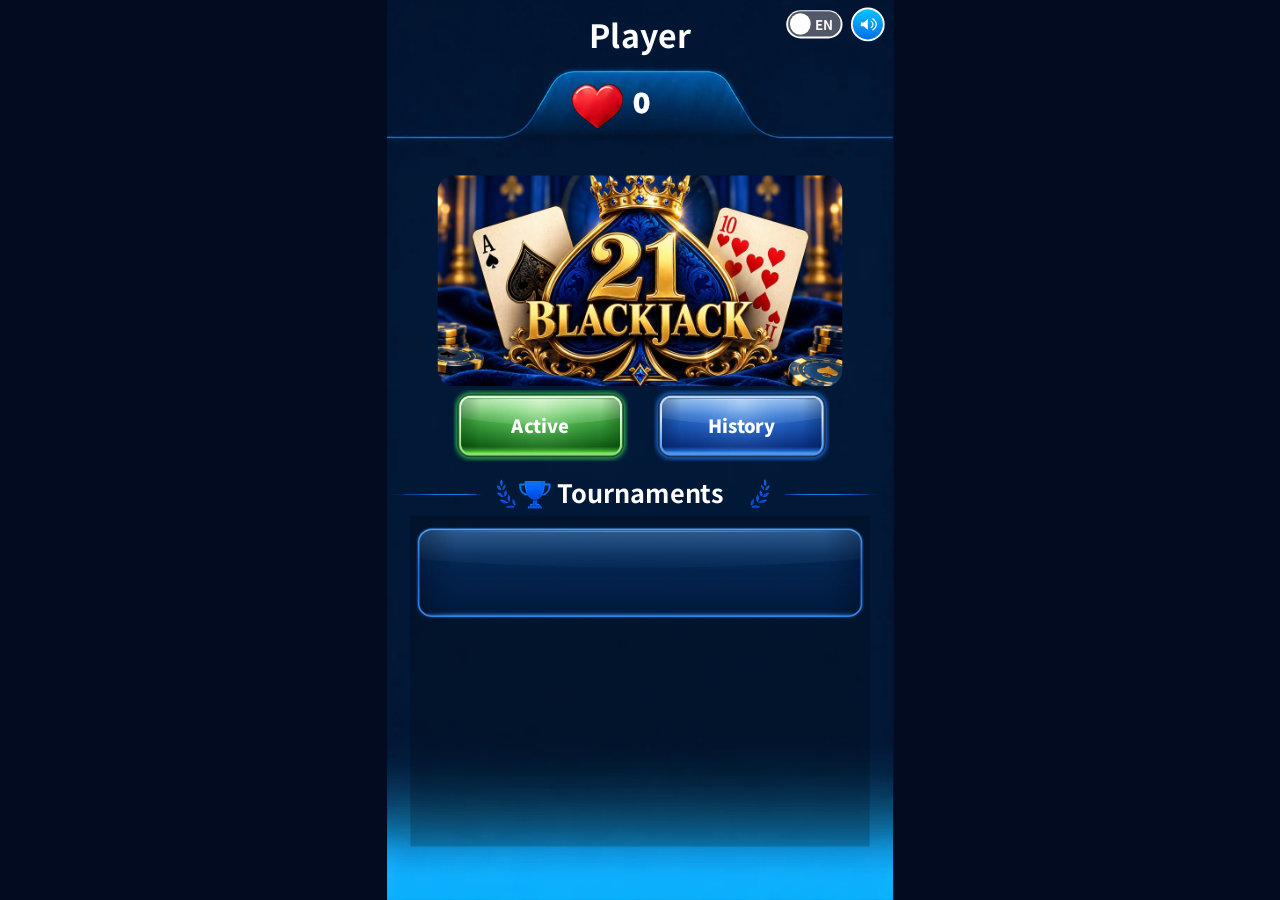
<file: index.html>
<!doctype html>
<!-- 21 BLACKJACK (ROYAL TWENTY ONE), GameBull web build (portrait). This page is the host-facing shell:
     - the loading page (Unity IdeofuzionBridge template behaviour, playbook section 7): baked blurred key art,
       spinner, tenant icon from /context (gameLogoUrl, then gameBannerUrl) with the 4 s / 30 s clocks;
     - a 9:16 frame (full screen on a phone, a centred portrait column on a wide screen, like the Unity letterbox)
       that runs the game (app.html) with the same launch URL. -->
<html lang="ja">
<head>
<meta charset="utf-8">
<meta name="viewport" content="width=device-width, initial-scale=1, maximum-scale=1, user-scalable=no, viewport-fit=cover">
<title>21 BLACKJACK | スコアチャレンジ</title>
<link rel="icon" type="image/png" href="./gb/favicon-DOz9dILb.png">
  <script type="module" crossorigin src="./gb/index-DRZLLKc9.js"></script>
  <link rel="modulepreload" crossorigin href="./gb/nozoom-Cu5myErC.js">
  <link rel="stylesheet" crossorigin href="./gb/index-_ooZS5Zf.css">
</head>
<body>
<iframe id="gb-frame" title="21 BLACKJACK" allow="autoplay; fullscreen; clipboard-write"></iframe>
<div id="gb-loading">
  <div id="unity-loading-bar">
    <div id="unity-logo"><div id="gb-tenant-logo"></div><div id="gb-spinner"></div></div>
    <div id="unity-progress-bar-empty"><div id="unity-progress-bar-full"></div></div>
    <div id="unity-progress-percent">0%</div>
  </div>
</div>
</body>
</html>
</file>
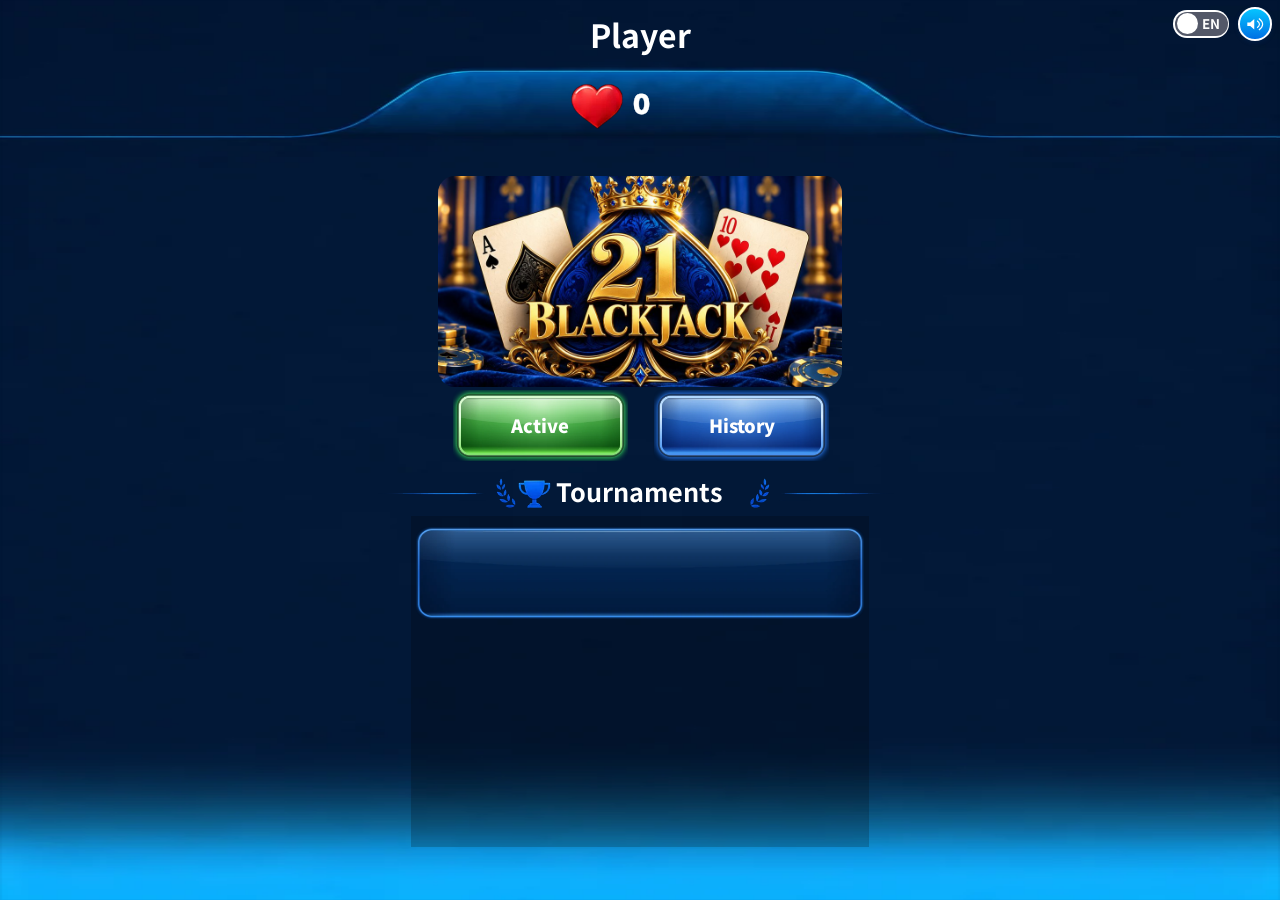
<file: app.html>
<!doctype html>
<!-- The game itself: the client's own page (dist/index.html: their markup, stylesheet and app.mjs, copied in at
     build time by vite.gamebull.config.ts, unchanged; app.mjs carries gamebull/client-hooks.mjs), then the
     GameBull shell. Loaded by index.html inside the 540x960 frame (their page is a portrait column, 430 px max). -->
<html lang="ja">
<head>
<meta charset="utf-8">
<meta name="viewport" content="width=device-width, initial-scale=1, maximum-scale=1, user-scalable=no, viewport-fit=cover">
<title>21 BLACKJACK | スコアチャレンジ</title>
<meta name="theme-color" content="#041532"><link rel="stylesheet" href="style.css"><link rel="stylesheet" href="royal-blue.css"><link rel="preload" as="image" href="deck-complete.png">
  <script type="module" crossorigin src="./gb/app-Bc5UwZ5-.js"></script>
  <link rel="modulepreload" crossorigin href="./gb/nozoom-Cu5myErC.js">
  <link rel="stylesheet" crossorigin href="./gb/app-DfQ63DpN.css">
</head>
<body>
<div class="texture"></div><header><a href="#" id="home">♛ <span>ROYAL<small>TWENTY ONE</small></span></a><button id="sound" aria-label="音をオフにする">♪<small>ON</small></button></header><main id="app"></main><div id="notice" role="status"></div><dialog id="help"><button id="close" aria-label="閉じる">×</button><span class="eyebrow">HOW TO PLAY</span><h2>4つの列で、21をつくる。</h2><p>中央のカードを、置きたい列にタップして配置します。Aは1か11に自動調整。J・Q・Kは10です。</p><ul><li><b>A＋10のカード</b>：ブラックジャック、600点</li><li><b>ぴったり21</b>：400点</li><li><b>21以下で5枚</b>：500点</li></ul><p>どれも列が消えて、またカードを置けます。配置は毎回10点。22以上になるとミスして列が消え、3回ミスで終了です。</p><p>消去から3秒以内に次を消すと、消去点が1.5倍→2.5倍→5倍。通常の配置を挟んでも続きます。ミスでリセット。</p><p>3分または52枚で終了。52枚を使い切ると、残り1秒×5点（基本得点の15％上限）が加算されます。</p><p class="muted">試遊版です。参加費・賞金・GameBull接続はありません。</p></dialog><script type="module" src="app.mjs"></script>
<div id="gb-root"></div>
</body>
</html>
</file>
<file: gb/index-_ooZS5Zf.css>
html,body{touch-action:pan-x pan-y;background:#020b20;height:100%;margin:0;padding:0;overflow:hidden}#gb-frame{width:540px;height:960px;transform:translate(-50%, -50%) scale(var(--gb-s,1));transform-origin:50%;background:#020b20;border:0;display:block;position:fixed;top:50%;left:50%}#gb-loading{z-index:1200;touch-action:none;-webkit-user-select:none;user-select:none;background:#020b20 url(./loading-bg-CwHRvJR8.jpg) 50%/cover no-repeat;position:fixed;inset:0}#unity-loading-bar{text-align:center;position:absolute;top:50%;left:50%;transform:translate(-50%,-50%)}#unity-logo{background:0 0;width:180px;height:180px;margin:0 auto 12px;position:relative}#unity-logo.gb-fallback{background:url(./game-icon-DvdsUka6.jpg) 50%/contain no-repeat;border-radius:28px}#gb-tenant-logo{opacity:0;background-position:50%;background-repeat:no-repeat;background-size:contain;transition:opacity .25s;position:absolute;inset:0}#gb-tenant-logo.gb-ready{opacity:1}#gb-spinner{border:4px solid #ffffff2e;border-top-color:#e5b94f;border-radius:50%;width:44px;height:44px;margin:-22px 0 0 -22px;animation:.8s linear infinite gb-spin;position:absolute;top:50%;left:50%}@keyframes gb-spin{to{transform:rotate(360deg)}}@media (prefers-reduced-motion:reduce){#gb-spinner{animation-duration:3s}}#unity-progress-bar-empty{background:#d9d9d9;border-radius:9px;width:300px;height:18px;margin:12px auto 0;overflow:hidden}#unity-progress-bar-full{background:#e5b94f;border-radius:9px;width:0%;height:100%;transition:width .1s}#unity-progress-percent{color:#f2f2f2;margin-top:6px;font:14px arial,sans-serif}
</file>
<file: style.css>
@import url('https://fonts.googleapis.com/css2?family=Cormorant+Garamond:wght@500;600;700&family=Noto+Sans+JP:wght@400;600;700&display=swap');
:root{color-scheme:dark;--gold:#e2be7c;--cream:#fff3dc;--rose:#bc6e80;--line:#e2be7c35}*{box-sizing:border-box}body{margin:0;background:radial-gradient(ellipse at 50% 0,#513042,#251327 60%,#140e1a);color:var(--cream);font-family:'Noto Sans JP',sans-serif;min-height:100dvh}.texture{position:fixed;inset:0;pointer-events:none;opacity:.14;background:repeating-linear-gradient(45deg,transparent 0 6px,#b58c6b16 6px 7px)}header{max-width:490px;margin:auto;padding:20px 22px 12px;display:flex;justify-content:space-between;align-items:center}header a{text-decoration:none;color:var(--gold);font-size:30px;display:flex;gap:10px;align-items:center}header a span{font:600 21px 'Cormorant Garamond',Georgia;letter-spacing:4px}header small{display:block;font:7px sans-serif;letter-spacing:2px;margin-top:4px}button{font:inherit;color:inherit;cursor:pointer;-webkit-tap-highlight-color:transparent}button:focus-visible,a:focus-visible{outline:3px solid #f4d3ff;outline-offset:4px}button:disabled{cursor:wait;opacity:.6}#sound{border:1px solid var(--line);background:#ffffff05;border-radius:50%;width:43px;height:43px;font-size:20px}#sound small{font-size:7px;letter-spacing:1px}main{max-width:490px;margin:auto;padding:12px 22px 35px;position:relative}.eyebrow{font-size:9px;letter-spacing:3px;color:var(--gold)}.hero{text-align:center;padding:24px 0 15px}.hero h1{font:600 126px/.9 'Cormorant Garamond',Georgia;color:var(--gold);margin:20px 0 4px;text-shadow:0 4px 0 #4b2f21,0 15px 60px #c5954b42}.hero h1 span{font-size:29px;display:block;letter-spacing:8px;margin-top:16px}.hero h2{font-size:14px;letter-spacing:4px;font-weight:400;margin:22px 0;color:#eddbc8}.hero p{font-size:12px;line-height:2;color:#c7b4be}.hero-art{height:178px;position:relative;margin:22px auto;width:270px}.hero-art .card{position:absolute;width:106px;height:150px;left:82px;top:8px;box-shadow:0 18px 35px #0008}.hero-art .card:first-child{transform:rotate(-18deg) translateX(-61px)}.hero-art .card:last-child{transform:rotate(17deg) translateX(62px)}.card{background:linear-gradient(130deg,#fffdf6,#efdfc0);color:#292031;border:1px solid #d5b575;border-radius:9px;position:relative;box-shadow:0 3px 7px #0005;user-select:none}.card:before{content:'';position:absolute;inset:4px;border:1px solid #c7a16c6b;border-radius:5px;pointer-events:none}.card.red{color:#a03452}.corner{position:absolute;top:8px;left:10px;font:700 22px/.85 Georgia}.corner small{display:block;font-size:17px;margin-top:4px}.pip{position:absolute;inset:0;display:grid;place-items:center;font:48px Georgia}.bottom{position:absolute;bottom:8px;right:10px;font:700 16px Georgia;transform:rotate(180deg)}.primary{display:block;width:100%;padding:17px;border:1px solid #ffe1a3;background:linear-gradient(130deg,#f3d9a4,#ba8f4d);border-radius:8px;color:#2d1a22;box-shadow:0 5px 0 #785638,0 10px 25px #0004;font-weight:700;letter-spacing:2px}.primary span{float:right}.secondary{border:1px solid var(--line);border-radius:8px;background:#ffffff04;padding:12px 16px}.actions{display:flex;gap:10px;margin-top:18px}.actions>*{flex:1;font-size:12px}.best{text-align:center;margin:26px 0 12px;font-size:11px;color:#bca7b2}.best b{color:var(--gold);font:22px Georgia;padding-left:10px}.mode-note{font-size:10px;text-align:center;color:#ae98a6;margin:16px 0}.chips{display:flex;justify-content:center;gap:10px;margin:22px 0}.chips span{border:1px solid var(--line);padding:6px 10px;border-radius:30px;font-size:10px;color:#d2bec5}.topline{display:flex;justify-content:space-between;align-items:center;margin:4px 0 18px}.topline h1{font:600 23px Georgia;margin:0;letter-spacing:2px}.topline button{padding:7px 11px;font-size:10px}.stats{display:grid;grid-template-columns:1.4fr 1fr 1fr;border-block:1px solid var(--line);padding:15px 0;margin-bottom:14px}.stats>div{border-right:1px solid var(--line);text-align:center}.stats>div:last-child{border:0}.stats small{font-size:8px;letter-spacing:2px;color:#bba7b3;display:block}.stats strong{font:600 31px 'Cormorant Garamond',Georgia;display:block;margin-top:4px;color:var(--gold);font-variant-numeric:tabular-nums}.stats .lives{font-size:19px;color:#e69aab;margin-top:9px;letter-spacing:3px}.timer{height:3px;background:#ffffff10;margin-top:-15px;margin-bottom:17px}.timer i{display:block;height:100%;background:var(--gold);transition:width .1s}.combo{height:49px;border:1px solid var(--line);background:#ffffff03;border-radius:8px;display:flex;align-items:center;justify-content:space-between;padding:9px 13px;margin-bottom:18px}.combo small{font-size:10px;color:#bcaab6}.combo b{font:22px Georgia;color:var(--gold)}.combo.active{border-color:#e2be7c;background:#9d67452b;box-shadow:0 0 20px #d8ae4317}.combo-track{height:2px;background:#e2be7c;position:absolute;bottom:0;left:0}.lanes{display:grid;grid-template-columns:repeat(4,minmax(0,1fr));gap:9px}.lane{min-width:0;border:1px solid #d8ae4340;background:linear-gradient(180deg,#492b3b80,#21122180);border-radius:10px;padding:0 5px 10px;min-height:252px;position:relative;text-align:center;transition:border-color .15s,transform .12s}.lane:hover,.lane:focus-visible{border-color:var(--gold)}.lane:active{transform:translateY(2px)}.lane-label{font-size:8px;letter-spacing:2px;color:#ad92a0;display:block;margin:12px 0 8px}.lane-total{font:600 28px Georgia;color:var(--gold)}.lane-total em{font:10px sans-serif;color:#a38b99}.stack{height:147px;margin-top:10px;position:relative}.stack .card{width:100%;height:93px;position:absolute;left:0}.stack .corner{top:7px;left:6px;font-size:16px}.stack .corner small{font-size:11px}.stack .pip{font-size:31px}.stack .bottom{font-size:12px;right:6px;bottom:6px}.lane-empty{color:#ffffff0d;font:60px Georgia;display:block;padding-top:22px}.dots{font-size:8px;letter-spacing:3px;color:#9b788c}.deal{display:flex;align-items:center;justify-content:center;gap:27px;margin:24px 0 14px}.deal .card{width:92px;height:129px;cursor:grab;touch-action:none}.stock{height:105px;width:74px;border:1px solid #bca16f;background:repeating-linear-gradient(45deg,#d8b46a14 0 1px,transparent 1px 7px),#392032;border-radius:8px;box-shadow:-4px 4px #452c3f,-5px 5px #bca16f;display:grid;place-items:center;font:36px Georgia;color:var(--gold)}.stock-wrap{text-align:center}.stock-wrap small{display:block;margin-top:12px;font-size:10px;color:#bba4b2}.current-label{text-align:center;font-size:9px;letter-spacing:2px;color:#be9fac;margin-top:9px}.arrow{color:#987881;font-size:20px}.hint{text-align:center;font-size:11px;color:#baa4b2;min-height:18px}.flash{animation:hit .5s}@keyframes hit{0%{box-shadow:0 0 35px #f7cf7d;transform:scale(1.04)}100%{box-shadow:none;transform:scale(1)}}.bustflash{animation:bad .4s}@keyframes bad{50%{background:#922e4c;transform:translateX(3px)}}#notice{position:fixed;bottom:22px;left:50%;transform:translate(-50%,15px);background:#fff0d7;color:#352136;border-radius:9px;padding:12px 18px;font-size:12px;opacity:0;pointer-events:none;transition:.2s;z-index:5;max-width:90%;text-align:center}#notice.show{opacity:1;transform:translate(-50%,0)}dialog{width:min(92vw,430px);max-height:85dvh;border:1px solid var(--gold);border-radius:14px;background:#2d1c2c;color:#f4e4d6;padding:28px;font-size:12px;line-height:1.9}dialog::backdrop{background:#100714bb;backdrop-filter:blur(5px)}dialog h2{font-size:19px}dialog ul{padding-left:20px}#close{float:right;background:none;border:0;font-size:25px;color:var(--gold)}.muted{color:#ac92a4;font-size:10px}.result{text-align:center;padding:28px 0}.crest{font:65px Georgia;color:var(--gold);margin-bottom:20px}.result h1{font:600 37px 'Cormorant Garamond',Georgia;margin:12px 0}.result .subtitle{color:#c4aebb;font-size:12px}.result-total{font:600 72px 'Cormorant Garamond',Georgia;color:var(--gold);margin:22px 0}.result-total small{font-size:20px}.result dl{border:1px solid var(--line);padding:10px 20px;border-radius:12px;background:#ffffff03;text-align:left;margin:18px 0 25px}.result dl>div{display:flex;justify-content:space-between;padding:12px 0;border-bottom:1px solid var(--line);font-size:12px}.result dl>div:last-child{border:0}.result dd{margin:0;color:var(--gold);font:19px Georgia}.result-summary{display:flex;justify-content:space-around;font-size:10px;color:#c9afbd}.result-summary b{display:block;color:var(--cream);font-size:20px;margin-top:5px}.ending{text-align:center;padding:100px 0}.ending h1{font:42px Georgia;color:var(--gold)}.ending p{font-size:12px;color:#c7acb8}@media(max-width:370px){main{padding:10px 12px 25px}header{padding-inline:14px}.lanes{gap:6px}.lane{min-height:238px}.stack .card{height:86px}.hero h1{font-size:112px}}@media(prefers-reduced-motion:reduce){*,*:before,*:after{animation:none!important;transition:none!important}}
</file>
<file: royal-blue.css>
:root{--gold:#f4d77e;--cream:#fff9e8;--line:#dfb95380;color-scheme:dark}
body{background:radial-gradient(ellipse at 50% 15%,#133c73 0,#061b3e 42%,#020b20 100%);background-attachment:fixed}
.texture{opacity:.65;background:repeating-linear-gradient(45deg,transparent 0 4px,#6590d010 4px 5px),repeating-linear-gradient(-45deg,transparent 0 7px,#78aaff08 7px 8px)}
body:not(.home-view):before{content:'♠';position:fixed;inset:8vh 0 auto;text-align:center;font: min(155vw,850px)/1 Georgia;color:#0b2a57;text-shadow:1px 1px #2a5080,-1px -1px #07152c;opacity:.6;pointer-events:none}
header{position:relative;z-index:2}#sound{border-color:#e5b94f;background:#04132b;color:#fff1c4}header a{color:#f9db80}
.stats,.combo,.lane,.result dl{border:1px solid #e7bc5f;box-shadow:inset 0 0 0 2px #06152d,inset 0 0 0 3px #a77d37,0 3px 12px #0006;background:linear-gradient(130deg,#092552db,#031329e8);position:relative}
.stats:before,.combo:before,.lane:before,.result dl:before{content:'❧';position:absolute;left:4px;top:0;color:#edc45b;font:20px Georgia;pointer-events:none}
.stats:after,.combo:after,.lane:after,.result dl:after{content:'❧';position:absolute;right:4px;bottom:0;color:#edc45b;font:20px Georgia;transform:rotate(180deg);pointer-events:none}
.stats{grid-template-columns:repeat(3,1fr);border-radius:5px;margin-bottom:12px;padding:12px 0}.stats small{color:#f5eedf}.stats strong{font-size:36px}.stats .lives{color:#ff718e;text-shadow:0 1px #ffbfca,0 2px 3px #870e30}.stats>div{border-color:#cda653}
.topline{border-bottom:1px solid #ba913c;padding-bottom:12px;margin-bottom:10px}.topline .eyebrow{letter-spacing:2px}.timer{height:4px;margin:0 0 10px;border:1px solid #b3985e;border-radius:2px}.timer i{background:linear-gradient(90deg,#ffe8a0,#fff9d6,#e8bc58)}
.combo{margin-bottom:10px;height:42px}.combo small{color:#faf3df}.lane{border-radius:9px;min-height:233px;padding-inline:4px}.lane-label{color:#f3cf73;font-size:8px;letter-spacing:1.5px}.lane-total em{color:#fff4de}.lane-empty{color:#1b427a;text-shadow:0 2px #0008}.dots{color:#d5d9e5;letter-spacing:2px}.stack{height:137px}.stack .card{height:88px}
.card{background:repeating-linear-gradient(45deg,transparent 0 4px,#b58b3308 4px 5px),linear-gradient(135deg,#fffdf2,#f6e7bc);color:#171725;border:2px solid #d6a644;box-shadow:inset 0 0 0 1px #fff5d9,0 3px 7px #0008}.card:before{border-color:#dfbc73}.card.red{color:#b91535}.card:after{content:'❧';position:absolute;right:4px;top:1px;font:12px Georgia;color:#c89a43}.pip{font-size:44px}.pip-grid{position:absolute;inset:28% 24%;display:grid;grid-template-columns:repeat(2,1fr);align-items:center;justify-items:center;font:17px/1 Georgia}.pip-grid.single{grid-template-columns:1fr;font-size:45px}.stack .pip-grid{font-size:13px;inset:27% 23%}.stack .pip-grid.single{font-size:28px}
.stock{background:repeating-linear-gradient(45deg,#7da2d912 0 1px,transparent 1px 5px),#041733;border:2px solid #edc869;box-shadow:inset 0 0 0 3px #071733,inset 0 0 0 4px #c09542,-3px 3px #07224a,-4px 4px #d3a549,-7px 7px #071c37,-8px 8px #bb933f;color:#f6d879}.stock:before{content:'♠';position:absolute;font-size:72px;opacity:.12}.deal{margin:18px 0 10px;gap:24px}.current-label,.stock-wrap small,.hint{color:#f3eddf}.arrow{color:#f0cf6b}.hint:before,.hint:after{content:'✦';color:#e0b459;margin:0 15px}.primary{background:linear-gradient(120deg,#e5b75f,#fff2ae 43%,#eac675 70%,#ba8437);border:3px double #fff0c4;box-shadow:0 0 0 1px #b57e2e,inset 0 0 0 2px #b98133,0 5px 15px #0009;color:#09152a}.secondary{background:#061a37;color:#eed499}.result-summary,.result .subtitle,.ending p,.mode-note,.muted{color:#c4d1e4}.result{padding-top:15px}.result-total{margin:12px 0}.result .crest{margin-bottom:10px}dialog{background:#061a37}.combo.active{background:#173c65;border-color:#fff1a8}
body.home-view{background:#020d23}body.home-view .texture{display:none}body.home-view header{position:absolute;top:0;left:50%;transform:translateX(-50%);width:100%;max-width:490px;padding:0;height:0}body.home-view header a{visibility:hidden}body.home-view #sound{position:absolute;right:4.8%;top:8px;width:10%;height:auto;aspect-ratio:1;border:0;background:#03112b;font-size:clamp(17px,5vw,25px);box-shadow:0 0 0 1px #e2ba57}body.home-view #sound small{font-size:7px}
body.home-view main{padding:0;width:100%;max-width:490px}.hero{padding:0;position:relative;width:100%;aspect-ratio:941/1672;background:url('royal-blue-home.png') center top/100% 100% no-repeat}.hero>*{display:none!important}.hero #play{display:block!important;position:absolute;left:4.8%;top:77.5%;width:90.5%;height:7.8%;margin:0;padding:0;opacity:0;border:0}.hero #play:focus-visible{opacity:1;background:#efd184;color:#05132a}.hero .actions{display:flex!important;position:absolute;top:88%;left:30%;width:40%;margin:0}.hero .actions .secondary{font-size:11px;padding:9px;background:#041735dd;border-color:#c5a05680}.hero h1,.hero h2{position:absolute;width:1px;height:1px;overflow:hidden}
@media(max-height:740px) and (min-width:371px){body:not(.home-view) header{padding-top:10px;padding-bottom:5px}body:not(.home-view) main{padding-top:6px}.lane{min-height:214px}.stack{height:117px}.stack .card{height:77px}.deal .card{height:110px;width:79px}.stock{height:90px;width:64px}.deal{margin-top:14px}}
.stats:before,.combo:before,.lane:before,.result dl:before,.stats:after,.combo:after,.lane:after,.result dl:after{font-size:11px;line-height:1;opacity:.8}.combo{padding-inline:16px}.stock{position:relative}.lane .dots{position:relative;z-index:1}.card .pip-grid>span:last-child:nth-child(odd){grid-column:1/-1}
.result-view header{display:none}.result-view main{padding:10px 19px 25px}.result-view:before{top:-50px!important;color:#123c6a!important;text-shadow:2px 2px #8e7549,-2px -2px #1d4b7f!important}.result{padding:0}.result-brand{display:flex;align-items:center;flex-direction:column;color:#f6d67e;text-shadow:0 2px 2px #8c5826,0 0 20px #d8b05c33}.result-brand .crest{font-size:42px;line-height:1;margin:0}.result-brand strong{font:600 85px/.9 'Cormorant Garamond',Georgia}.result-brand>span{font:600 23px Georgia;letter-spacing:5px}.result-brand i{font-style:normal;font-size:18px;margin:5px 0 12px}.result .eyebrow{font:10px Georgia;letter-spacing:3px}.result h1{font:700 29px 'Noto Sans JP',sans-serif;margin:9px 0}.result-total{font:600 clamp(60px,18vw,86px)/1.1 'Cormorant Garamond',Georgia;margin:12px 0 18px;background:linear-gradient(#fff2b4,#dca64c 50%,#fff4b8 75%,#c58b34);background-clip:text;-webkit-background-clip:text;color:transparent;filter:drop-shadow(0 2px 2px #362000);white-space:nowrap}.result-total small{font-size:23px}.result-summary{padding:12px 0;border-block:1px solid #bd9650;color:#f6eedb;font-size:11px}.result-summary>span{flex:1;border-right:1px solid #b69a58}.result-summary>span:last-child{border:0}.result-summary b{font-size:23px}.result dl{margin:14px 0 10px;padding:8px 17px;border-radius:12px;background:repeating-linear-gradient(60deg,transparent 0 15px,#6388bc08 15px 16px),#021631df}.result dl>div{padding:11px 0;font-size:12px;font-weight:600;align-items:center;gap:10px;border-color:#b59754}.result dd{font:600 23px 'Cormorant Garamond',Georgia;white-space:nowrap}.result .subtitle{font-size:10px;letter-spacing:1px;padding-bottom:10px;border-bottom:1px solid #9e7c3e}.result .primary{font-size:18px;padding:15px 12px}.result .actions{margin-top:12px}.result .secondary{border:3px double #d9b264;padding:12px;font-size:15px}.result .mode-note{margin:15px 0 0;font-size:10px}

/* Larger portrait cards: keep all ten pips inside the central safe area. */
body:not(.home-view) main{padding-left:12px;padding-right:12px}.lanes{gap:7px}.lane{padding-inline:3px;min-height:270px}.stack{height:175px}.stack .card{height:118px;overflow:hidden}.stack .corner{font-size:17px;left:5px;top:7px}.stack .corner small{font-size:12px;margin-top:3px}.stack .bottom{font-size:11px;right:5px;bottom:6px}.card .pip-grid,.stack .pip-grid{inset:26% 25%;display:grid;grid-template-columns:repeat(2,minmax(0,1fr));grid-auto-rows:minmax(0,1fr);font-size:13px;line-height:1;gap:0}.card .pip-grid>span{line-height:1;min-height:0}.card .pip-grid.single{grid-template-columns:1fr;font-size:40px}.stack .pip-grid.single{font-size:34px}.deal .card{width:104px;height:146px;overflow:hidden}.deal .pip-grid{font-size:17px}.deal .corner{font-size:24px}.deal .bottom{font-size:15px}.deal{margin-top:14px}.stack .card:after{font-size:9px}
.hero{overflow:hidden}.hero .home-subtitle{display:block!important;position:absolute;left:18%;top:32.4%;width:64%;height:3.5%;margin:0;display:grid!important;place-items:center;background:radial-gradient(ellipse,#041a3c 50%,#071b3b 85%,#081c3d);color:#fff;font-size:clamp(12px,3.8vw,18px);font-weight:600;letter-spacing:4px}
.hero:before{content:'';position:absolute;inset:0;pointer-events:none;background:linear-gradient(115deg,transparent 30%,#ffe5a700 42%,#fff0c52b 48%,#fff8db55 50%,#ffe6a519 52%,transparent 62%);transform:translateX(-120%);animation:royal-sheen 8s ease-in-out infinite;mix-blend-mode:screen;z-index:1}.hero:after{content:'';position:absolute;left:4.8%;top:77.5%;width:90.5%;height:7.8%;border-radius:14px;pointer-events:none;box-shadow:0 0 22px #f6ce6770,inset 0 0 9px #fff5bd55;animation:royal-glow 3s ease-in-out infinite}.hero .home-sparkles{display:block!important;position:absolute;left:31%;top:12%;color:#fff3c2;text-shadow:0 0 8px #fff,0 0 18px #ffd16c;font-size:20px;pointer-events:none;animation:royal-twinkle 3.4s ease-in-out infinite}.home-sparkles i{position:absolute;top:220px;left:120px;font-size:15px;font-style:normal}.home-sparkles b{position:absolute;top:310px;left:-25px;font-size:12px}@keyframes royal-sheen{0%,25%{transform:translateX(-120%)}65%,100%{transform:translateX(120%)}}@keyframes royal-glow{50%{box-shadow:0 0 32px #f6ce67a0,inset 0 0 12px #fff5bd88}}@keyframes royal-twinkle{0%,100%{opacity:.25;transform:scale(.8)}50%{opacity:1;transform:scale(1.15)}}@media(prefers-reduced-motion:reduce){.hero:before,.hero:after,.hero .home-sparkles{animation:none}.hero:before{display:none}}

.card.heritage-card{border:0;background:#faf7ec;aspect-ratio:135/190;border-radius:5px;overflow:hidden;box-shadow:0 3px 8px #0007}.card.heritage-card:before,.card.heritage-card:after{display:none}.heritage-face{display:block;position:absolute;inset:0;background-image:url('heritage-deck.png');background-size:1517.037037% 615.263158%;background-repeat:no-repeat}.stack .heritage-card{height:auto;aspect-ratio:135/190;min-height:0}.deal .heritage-card{width:110px;height:auto;aspect-ratio:135/190}.stack{height:175px}

/* One fixed portrait ratio throughout dealing and stacking. Reserve four-card height. */
body{--play-card-width:calc((min(100vw,490px) - 45px)/4 - 8px)}
body:not(.home-view):not(.result-view) header{padding-top:10px;padding-bottom:5px}body:not(.home-view):not(.result-view) main{padding-top:4px;padding-bottom:12px}.topline{margin-top:0;margin-bottom:8px;padding-bottom:8px}.stats{padding:9px 0;margin-bottom:8px}.combo{margin-bottom:8px;height:38px}.lane{min-height:0;padding-top:0;padding-bottom:10px}.lane-label{margin:10px 0 5px}.lane-total{font-size:26px}.stack{height:calc(var(--play-card-width)*190/135 + 76px);margin-top:9px}.stack .heritage-card,.deal .heritage-card{width:var(--play-card-width);height:calc(var(--play-card-width)*190/135);aspect-ratio:135/190;flex-shrink:0;min-height:0;max-height:none}.stack .heritage-card{left:50%;transform:translateX(-50%)}.deal{margin-top:13px;margin-bottom:6px;gap:25px}.stock{height:calc(var(--play-card-width)*190/135 - 10px);width:calc(var(--play-card-width) - 7px)}.hint{margin:10px 0 0}.current-label{margin-top:7px}.lane .dots{display:block;margin-top:2px}.heritage-face{background-size:1517.037037% 615.263158%}

/* User-supplied scoreboard artwork, with live score fields and real controls. */
body.result-view{background:#020f27}body.result-view:before,body.result-view .texture{display:none}body.result-view main{padding:0;width:100%;max-width:490px;container-type:inline-size}
.result{position:relative;padding:0!important;margin:0;width:100%;aspect-ratio:976/1611;background:url('score-reference.png') center/100% 100% no-repeat;overflow:hidden}
.result .result-brand,.result>.eyebrow,.result>h1{position:absolute;opacity:0;pointer-events:none}
.result .result-total{position:absolute;left:18%;top:29%;width:65%;height:10.5%;margin:0;display:flex;align-items:center;justify-content:center;gap:2%;font:600 18cqw/1 'Cormorant Garamond',Georgia;background:radial-gradient(ellipse at 50% 50%,#041a38,#03132c 75%);color:#f4d17c;filter:none;text-shadow:0 1px #8b5c26,0 0 9px #d5a43d44;white-space:nowrap;letter-spacing:-.7cqw;border-radius:18%}
.result .result-total small{font-size:5cqw;letter-spacing:0;align-self:center;margin-top:5%}
.result .result-summary{position:absolute;inset:42% 7% auto;height:6.3%;margin:0;padding:0;border:0;background:none;display:flex}.result .result-summary>span{position:relative;border:0;flex:1;color:transparent;font-size:0}.result .result-summary b{position:absolute;left:8%;top:40%;width:84%;height:60%;margin:0;background:#03152c;color:#fff5db;font:700 4.6cqw/1.2 'Noto Sans JP',sans-serif;display:grid;place-items:center}
.result dl{position:absolute;left:8%;top:50.5%;width:84%;height:20.1%;margin:0;padding:0;border:0;border-radius:0;background:none;box-shadow:none}.result dl:before,.result dl:after{display:none}.result dl>div{height:25%;padding:0;margin:0;border:0;position:relative}.result dt{opacity:0}.result dd{position:absolute;right:0;top:12%;width:35%;height:65%;display:flex;align-items:center;justify-content:flex-end;padding-right:1%;background:#03142e;color:#f2cd76;font:600 4.8cqw/1 'Cormorant Garamond',Georgia;white-space:nowrap}
.result .subtitle{position:absolute;left:18%;top:72.9%;width:65%;height:2.3%;margin:0;padding:0;background:#03142e;border:0;display:flex;align-items:center;justify-content:center;font:2.2cqw/1 sans-serif;letter-spacing:.15cqw;color:#ddd9ed}
.result #play{position:absolute;left:4.8%;top:77.5%;width:90.4%;height:7.2%;padding:0;margin:0;opacity:0}.result .actions{position:absolute;left:5.8%;top:85.8%;width:88.4%;height:5.6%;margin:0;padding:0}.result #back{opacity:0;width:100%;height:100%;padding:0}.result #play:focus-visible,.result #back:focus-visible{opacity:1;background:#eccd80;color:#07142b;font-size:4cqw}.result .mode-note{position:absolute;left:26%;top:93.5%;width:48%;height:2%;margin:0;display:grid;place-items:center;background:#051831;color:#d5dced;font-size:2.2cqw}

/* Persistent phone-sized game surface, independent of preview settings. */
body{--play-card-width:calc((min(100vw,390px) - 45px)/4 - 8px)}
header,main,body.home-view header,body.home-view main,body.result-view main{width:100%;max-width:390px!important;margin-left:auto;margin-right:auto}
body.home-view main{min-height:min(100dvh,844px)}
body.home-view #sound{font-size:20px}
.hero .home-subtitle{font-size:15px;letter-spacing:3px}
@media(min-width:391px){body.home-view main,body.result-view main{box-shadow:0 0 45px #0005}body.home-view main{background:#020d23}}


/* Latest supplied portrait artwork. */
body.home-view .hero{aspect-ratio:867/1815}.hero .home-subtitle{display:none!important}.hero #play,.hero:after{left:18.2%;top:73.6%;width:63.6%;height:5.8%}.hero:after{border-radius:15px}body.home-view #sound{right:5.8%;top:45px;width:10.7%;background:#031128}.hero .home-sparkles{top:19%}
body:has(.lanes) header{position:absolute;z-index:3;left:50%;transform:translateX(-50%);top:0;height:0;padding:0}body:has(.lanes) header a{visibility:hidden}body:has(.lanes) #sound{position:absolute;right:5.1%;top:28px;width:11.6%;height:auto;aspect-ratio:1;background:#04112a;border-color:#f3d17e}
body:has(.lanes) main{position:relative;padding:0!important;aspect-ratio:831/1891;background:url('royal-play.png') top center/100% 100% no-repeat;container-type:inline-size}
body:has(.lanes):before,body:has(.lanes) .texture{display:none}
body:has(.lanes) .topline{position:absolute;opacity:0;pointer-events:none}
body:has(.lanes) .stats{position:absolute;top:15%;left:3.6%;width:92.8%;height:8%;margin:0;padding:0;border:0;background:none;box-shadow:none}.stats:before,.stats:after{display:none}body:has(.lanes) .stats>div{border:0;position:relative}.stats small{opacity:0}body:has(.lanes) .stats strong,body:has(.lanes) .stats .lives{position:absolute;top:40%;left:10%;width:80%;height:53%;margin:0;display:grid;place-items:center;background:#02132b;font-size:7.5cqw;line-height:1}body:has(.lanes) .stats .lives{font-size:5.9cqw;letter-spacing:0}
body:has(.lanes) .timer{position:absolute;left:2.5%;top:24.5%;width:95%;height:.65%;margin:0;background:#05132b;border-color:#d8b969}
body:has(.lanes) .combo{position:absolute;top:26.7%;left:3.5%;width:93%;height:3.5%;margin:0;background:#03142b;border:0;border-radius:0;box-shadow:none;padding:0 2%}.combo:before,.combo:after{display:none}.combo small{font-size:2.8cqw}.combo b{font-size:4.5cqw}
body:has(.lanes) .lanes{position:absolute;left:2.2%;top:31.8%;width:95.6%;height:32.4%;gap:2.2%;grid-template-columns:repeat(4,minmax(0,1fr))}.lane{border:0!important;box-shadow:none!important;background:none!important;padding:0 3px;min-height:0;border-radius:7px}.lane:before,.lane:after{display:none}.lane-label{opacity:0;margin:0;position:absolute}.lane-total{position:absolute;top:11%;left:9%;width:82%;height:9%;font-size:5cqw;background:#03162f;display:flex;align-items:center;justify-content:center;gap:4px}.lane-total em{font-size:2.5cqw}.lane-empty{display:none}.stack{position:absolute;top:23%;left:3px;right:3px;height:65%;margin:0}.lane .dots{position:absolute;bottom:4.4%;left:12%;width:76%;height:4%;margin:0;background:#021126;font-size:2.5cqw;letter-spacing:1px;line-height:1.4}.stack .heritage-card{width:100%;height:auto;aspect-ratio:135/190}
body:has(.lanes) .deal{position:absolute;inset:66.2% 0 auto;height:16%;margin:0;display:block}.deal .stock-wrap{position:absolute;left:17%;top:0;width:22%;height:100%}.deal .stock{opacity:0}.deal .stock-wrap small{position:absolute;top:91%;left:0;width:100%;margin:0;background:#03142c;font-size:3.3cqw;font-weight:600}.deal .arrow{display:none}.deal #current{position:absolute;left:57.2%;top:0;width:21.9%}.deal .heritage-card{width:100%;height:auto;aspect-ratio:135/190}.current-label{display:none}.hint{position:absolute;top:84.2%;width:100%;opacity:0;pointer-events:none}
/* Latest portrait references and readable Japanese result labels. */
body.home-view .hero{aspect-ratio:841/1870}.hero #play,.hero:after{left:19.2%;top:67%;width:61.5%;height:5.5%}
body.home-view #sound{right:6%;top:46px;width:11%}
.result{aspect-ratio:873/1801}
.result .result-total{left:22%;top:31.6%;width:55%;height:8.4%;font-size:17cqw;border-radius:0;background:#03132b}
.result .result-summary{inset:41.8% 8% auto;height:5.5%}
.result .result-summary>span{font-size:2.8cqw;color:#fff5db;background:#03132b;padding-top:.7cqw}
.result .result-summary b{left:0;width:100%;top:40%;height:60%}
.result dl{left:9.5%;top:50%;width:81%;height:16.5%}
.result dl>div{display:flex;align-items:center}
.result dt{opacity:1;position:absolute;left:0;top:15%;width:69%;height:65%;display:flex;align-items:center;background:#03142e;color:#fff5db;font:600 3.1cqw/1.2 sans-serif;white-space:nowrap}
.result dd{width:31%;font-size:4.6cqw}
.result .subtitle{left:18%;top:68.35%;width:64%;height:1.9%}
.result #play{left:12.6%;top:72.8%;width:74.8%;height:5.6%}
.result .actions{left:12.6%;top:79.4%;width:74.8%;height:4.9%}
.result .mode-note{left:28%;top:87%;width:44%;height:2%}
body.end-view main{padding:0!important;container-type:inline-size}body.end-view header,body.end-view .texture,body.end-view:before{display:none}
.ending{position:relative;width:100%;aspect-ratio:881/1786;padding:0!important;min-height:0;background:url('deck-complete.png') center/100% 100% no-repeat}
.ending>*{position:absolute;opacity:0}.ending.game-finished h1{opacity:1;left:9%;top:40%;width:82%;height:5%;margin:0;background:#03132b;font:600 9cqw/1.1 Georgia;color:#f8d885}.ending.game-finished p:first-of-type{opacity:1;left:22%;top:47%;width:56%;height:3%;background:#03132b;font-size:3.3cqw;margin:0}
/* Fill tall phone screens through the bottom edge, including browser chrome changes. */
body.result-view{min-height:100svh}
body.result-view main{min-height:100svh}
body.result-view .result{min-height:100svh;min-height:100dvh}
/* Replace the baked replay label; hide removed controls and footer artwork. */
.result:after{content:'';position:absolute;left:0;top:78.7%;right:0;bottom:0;background:linear-gradient(150deg,#03132b,#06234a 48%,#020e25);pointer-events:none}
.result #play{opacity:1;border:3px double #f8df9b;border-radius:11px;background:linear-gradient(110deg,#bc8836,#ffe5a0 35%,#f8d277 65%,#bd8838);color:#07152b;font:700 5cqw/1.2 serif;box-shadow:0 0 12px #eec77655;z-index:2}
.result #play:disabled{opacity:1;color:#263652}
/* New complete ornamental home artwork; interactive areas follow its proportions. */
body.home-view .hero{aspect-ratio:902/1743;min-height:100svh}
.hero #play,.hero:after{left:21.5%;top:71.1%;width:57%;height:5.8%}
body.home-view header{height:max(100svh,calc(min(100vw,390px)*1743/902));pointer-events:none}
body.home-view #sound{pointer-events:auto;right:8.2%;top:4.95%;width:10.7%;font-size:20px}
/* Updated full-height result artwork with the registration button included. */
.result{aspect-ratio:852/1846}.result:after{display:none}
.result .result-total{left:24%;top:32%;width:52%;height:7.8%;background:#031429;font-size:16cqw}
.result .result-summary{inset:42% 10% auto;height:5.1%}
.result dl{left:10.5%;top:50.5%;width:79%;height:16.5%}
.result .subtitle{left:22%;top:68.8%;width:56%;height:1.7%;font-size:2.1cqw}
.result #play{left:13.8%;top:73%;width:72.4%;height:5.8%;opacity:0}
.result #play:disabled,.result #play:focus-visible{opacity:1}
.ending{aspect-ratio:863/1823;min-height:100svh}
.ending.game-finished h1{top:38.5%;height:5.5%}
.ending.game-finished p:first-of-type{top:45.2%;height:3%}
</file>
<file: gb/app-DfQ63DpN.css>
@font-face{font-family:GB NSJP;font-weight:900;src:url(./nsjp-black-CT8LZpMb.woff)format("woff");font-display:block}@font-face{font-family:GB NSJP;font-weight:700;src:url(./nsjp-bold-D1FfZKKT.woff)format("woff");font-display:block}@font-face{font-family:GB NSJP;font-weight:300;src:url(./nsjp-light-CXaxQwH4.woff)format("woff");font-display:block}@font-face{font-family:GB Nunito;font-weight:900;src:url(./nunito-black-B02Cr5J-.woff)format("woff");font-display:block}@keyframes gbFade{0%{opacity:0}to{opacity:1}}.gb-txt{color:#fff;white-space:nowrap;align-items:center;line-height:1.15;display:flex;position:absolute;overflow:visible}.gb-fit{overflow:hidden}.gb-center{text-align:center;justify-content:center}.gb-wrap{white-space:normal}.gb-ellipsis{text-overflow:ellipsis;line-height:var(--lh,normal);align-content:center;display:block;overflow:hidden}.gb-black{font-family:GB NSJP,Noto Sans JP,Hiragino Sans,sans-serif;font-weight:900}.gb-bold{font-family:GB NSJP,Noto Sans JP,Hiragino Sans,sans-serif;font-weight:700}.gb-light{font-family:GB NSJP,Noto Sans JP,Hiragino Sans,sans-serif;font-weight:300}.gb-nunito{font-family:GB Nunito,Nunito,Arial,sans-serif;font-weight:900}.gb-faux{-webkit-text-stroke:calc(var(--lu) * .6) currentColor}.gb-img{pointer-events:none;-webkit-user-select:none;user-select:none;max-width:none;display:block;position:absolute}.gb-btn{cursor:pointer;color:#fff;-webkit-tap-highlight-color:transparent;background:50%/100% 100% no-repeat;border:0;margin:0;padding:0;transition:filter .1s,opacity .1s}.gb-btn:active:not(:disabled){filter:brightness(.784)}.gb-btn:disabled{filter:brightness(.784);opacity:.502;cursor:default}.gb-label{white-space:nowrap;justify-content:center;align-items:center;display:flex;position:absolute}.gb-nine{background:0 0;border-style:solid;border-color:#0000}.gb-popup-box{border-image-slice:60 201 382 200 fill;border-image-width:calc(var(--lu)*60) calc(var(--lu)*201) calc(var(--lu)*382) calc(var(--lu)*200);opacity:.98}.gb-okbar{border-image-slice:77 515 78 516 fill;border-image-width:calc(var(--lu)*30.8) calc(var(--lu)*206) calc(var(--lu)*31.2) calc(var(--lu)*206.4)}.gb-joinbar{border-image-slice:71 431 75 430 fill;border-image-width:calc(var(--lu)*38.8) calc(var(--lu)*236.1) calc(var(--lu)*41) calc(var(--lu)*235)}.gb-lb-frame{border-image-slice:597 445 598 fill;border-image-width:calc(var(--lu)*157.1) calc(var(--lu)*117.1) calc(var(--lu)*157.4) calc(var(--lu)*117.1)}.gb-lobby,.gb-gameend,.gb-popup-dim,.gb-bootcover,.gb-legacy{z-index:1100;touch-action:pan-x pan-y;position:fixed;inset:0;overflow:hidden}.gb-lobby{background:#021837}.gb-lobby-bgcover{background:#021837;position:absolute;inset:0}.gb-lobby-bgpanel{height:100%;width:max(100%, var(--lobby-w));pointer-events:none;box-sizing:border-box;border:0 solid #0000;border-image-slice:240 0 239 fill;border-image-width:calc(var(--lu) * 240.2) 0 calc(var(--lu) * 239.2) 0;border-image-repeat:stretch;position:absolute;top:0;left:50%;transform:translate(-50%)}.gb-lobby-box{top:0;left:calc(50% - var(--lobby-w) / 2);width:var(--lobby-w);height:100%;position:absolute}.gb-list{overscroll-behavior:contain;scrollbar-width:none;background:#0003;position:absolute;overflow:hidden auto}.gb-list::-webkit-scrollbar{display:none}.gb-list-content{gap:calc(var(--lu) * 8);padding:calc(var(--lu) * 16) calc(var(--lu) * 8) calc(var(--lu) * 8);flex-direction:column;display:flex}.gb-lb-content{padding:calc(var(--lu) * 8)}.gb-card{width:calc(var(--lu) * 636.2);height:calc(var(--lu) * 130);cursor:pointer;background:50%/100% 100% no-repeat;flex:none;position:relative}.gb-card .gb-tint{content:"";object-position:-9999px;-webkit-mask-size:contain;mask-size:contain}.gb-lbrow{width:calc(var(--lu) * 656);height:calc(var(--lu) * 90);border-image-slice:111 511 111 513 fill;border-image-width:calc(var(--lu)*30.4) calc(var(--lu)*140) calc(var(--lu)*30.4) calc(var(--lu)*140.5);flex:none;position:relative}.gb-gameend{background:#122540}.gb-popup-dim{z-index:1103;background:#0009}.gb-bootcover{z-index:1101;background:#020b20 50%/100% 100% no-repeat}.gb-tenant-logo{z-index:1104;object-fit:contain;pointer-events:none}.gb-topctl{z-index:1105;gap:calc(var(--lu) * 12);align-items:flex-start;display:flex}.gb-mute{width:calc(var(--lu) * 48);height:calc(var(--lu) * 48);border:calc(var(--lu) * 3) solid #fff;padding:calc(var(--lu) * 8);color:#fff;box-shadow:0 calc(var(--lu)*2) calc(var(--lu)*6) #00285a73;cursor:pointer;background:linear-gradient(#06c4ff,#0070e4);border-radius:50%;place-items:center;display:grid}.gb-mute svg{width:100%;height:100%}.gb-mute:active{filter:brightness(.784)}.gb-lang{width:calc(var(--lu) * 80);height:calc(var(--lu) * 40);border-radius:calc(var(--lu) * 20);cursor:pointer;background:#fff;border:0;padding:0;position:relative}.gb-lang-track{inset:calc(var(--lu) * 2.5);border-radius:calc(var(--lu) * 17.5);position:absolute}.gb-lang-track.ja{background:#0084df}.gb-lang-track.en{background:#0a1229b3}.gb-lang-label{height:100%;width:calc(var(--lu) * 41.4);font:700 calc(var(--lu) * 19) "GB NSJP", "Noto Sans JP", sans-serif;color:#fff;justify-content:center;align-items:center;display:flex;position:absolute;top:0}.gb-lang-knob{top:calc(var(--lu) * 5);width:calc(var(--lu) * 30);height:calc(var(--lu) * 30);background:#fff;border-radius:50%;position:absolute}.gb-board,.gb-tutorial{touch-action:pan-x pan-y;background-repeat:no-repeat;background-size:100% 100%;position:fixed;inset:0}.gb-board{z-index:1090}.gb-tutorial{z-index:1099}.gb-board-content{position:absolute;left:50%;transform:translate(-50%)}.gb-tutorial>div{left:calc(50% - var(--stage-w) / 2 + var(--bu) * 90)!important}.gb-confetti{left:calc(50% - var(--stage-w) / 2);width:var(--stage-w);pointer-events:none;height:100%;position:absolute;top:0}.gb-board-title{color:#fff9e8;text-shadow:calc(var(--bu)*5) calc(var(--bu)*5) 0 #020b20f2, calc(var(--bu)*5) calc(var(--bu)*-5) 0 #020b20f2, calc(var(--bu)*-5) calc(var(--bu)*5) 0 #020b20f2, calc(var(--bu)*-5) calc(var(--bu)*-5) 0 #020b20f2;justify-content:center;align-items:center;font-family:GB NSJP,Noto Sans JP,sans-serif;font-weight:700;display:flex}.gb-glyph{color:#f9db80;box-sizing:border-box;background:radial-gradient(circle at 40% 30%,#1d4a8f,#041532);border-style:solid;border-color:#e5b94f;border-radius:50%;justify-content:center;align-items:center;font-family:Georgia,Times New Roman,serif;line-height:1;display:flex}.gb-jp{white-space:nowrap;font-family:GB NSJP,Noto Sans JP,Hiragino Sans,sans-serif;font-weight:700;line-height:1.2}.gb-tmp{white-space:nowrap;font-family:GB NSJP,Noto Sans JP,Hiragino Sans,sans-serif;font-weight:900;line-height:1.2}.gb-num{white-space:nowrap;font-variant-numeric:tabular-nums;font-family:Arial,Noto Sans JP,sans-serif;font-weight:800}.gb-ll{align-items:flex-end;display:flex}.gb-ul{align-items:flex-start;display:flex}.gb-ml{justify-content:flex-start;align-items:center;display:flex}.gb-mr{justify-content:flex-end;align-items:center;display:flex}.gb-mc{text-align:center;justify-content:center;align-items:center;display:flex}.gb-shrink{text-overflow:ellipsis;overflow:hidden}.gb-sub{white-space:normal;-webkit-line-clamp:2;word-break:normal;line-break:strict;-webkit-box-orient:vertical;line-height:1.2;display:-webkit-box;overflow:hidden}.gb-board-btn:disabled{filter:brightness(.784);opacity:.502}.gb-tut-btn:disabled{filter:brightness(.85);opacity:1}.gb-home{justify-content:center;align-items:center;display:flex}.gb-intro{z-index:1085;pointer-events:none;position:fixed;inset:0}.gb-intro-dim{background:#0000007a;position:absolute;inset:0}.gb-stage{top:0;bottom:0;left:calc(50% - var(--stage-w) / 2);width:var(--stage-w);position:absolute}.gb-intro-num{text-shadow:calc(var(--bu)*6) calc(var(--bu)*6) 0 #0009, calc(var(--bu)*6) calc(var(--bu)*-6) 0 #0009, calc(var(--bu)*-6) calc(var(--bu)*6) 0 #0009, calc(var(--bu)*-6) calc(var(--bu)*-6) 0 #0009;justify-content:center;align-items:center;font-family:Arial,Noto Sans JP,sans-serif;font-weight:900;line-height:1;display:flex}.gb-goal{z-index:1070;pointer-events:none;color:#fff9e8;white-space:nowrap;background:#02132bd6;border:1px solid #e5b94f;border-radius:10px;padding:3px 12px;font:900 14px GB NSJP,Noto Sans JP,sans-serif;position:absolute;transform:translate(-50%,-50%)}.gb-goal b{color:#f9db80;font-weight:900}.gb-cd{z-index:1080;pointer-events:none;place-items:center;display:grid;position:absolute}.gb-cd-glow{background:radial-gradient(closest-side,#ff141f,#ff141f00);border-radius:50%;position:absolute;inset:5%}.gb-cd-ring{background:radial-gradient(closest-side,#0000 54%,#ff2933 72%,#0000 90%);border-radius:50%;position:absolute;inset:19%}.gb-cd-num{text-shadow:2px 2px #020b20f2,2px -2px #020b20f2,-2px 2px #020b20f2,-2px -2px #020b20f2;font-weight:900;line-height:1;position:relative}.gb-vignette{z-index:1080;pointer-events:none;background:radial-gradient(closest-side,#0000 50%,#ff293359 80%,#ff2933 100%);position:fixed;inset:0}.gb-legacy{color:#fff;background:#0009;font-family:Arial,Noto Sans JP,sans-serif}.gb-legacy-card{gap:calc(var(--lu) * 14);padding:calc(var(--lu) * 40);box-sizing:border-box;background:#1a1f29f2;flex-direction:column;display:flex}.gb-legacy-title{font-weight:700}.gb-legacy-input{color:#fff;padding:0 calc(var(--lu) * 16);background:#ffffff1a;border:0}.gb-legacy-btn{flex:none;width:100%;font-weight:700}.gb-legacy-row{margin-bottom:calc(var(--lu) * 10);padding:0 calc(var(--lu) * 8);background:#ffffff0a;align-items:center;display:flex}#home{pointer-events:none!important;cursor:default!important}body.gb-cd-on #clock{color:#0000!important;text-shadow:none!important}.gb-btn:focus-visible,.gb-lang:focus-visible,.gb-mute:focus-visible{outline:none}.gb-btn:hover:not(:active),.gb-lang:hover,.gb-mute:hover:not(:active){filter:none}
</file>
